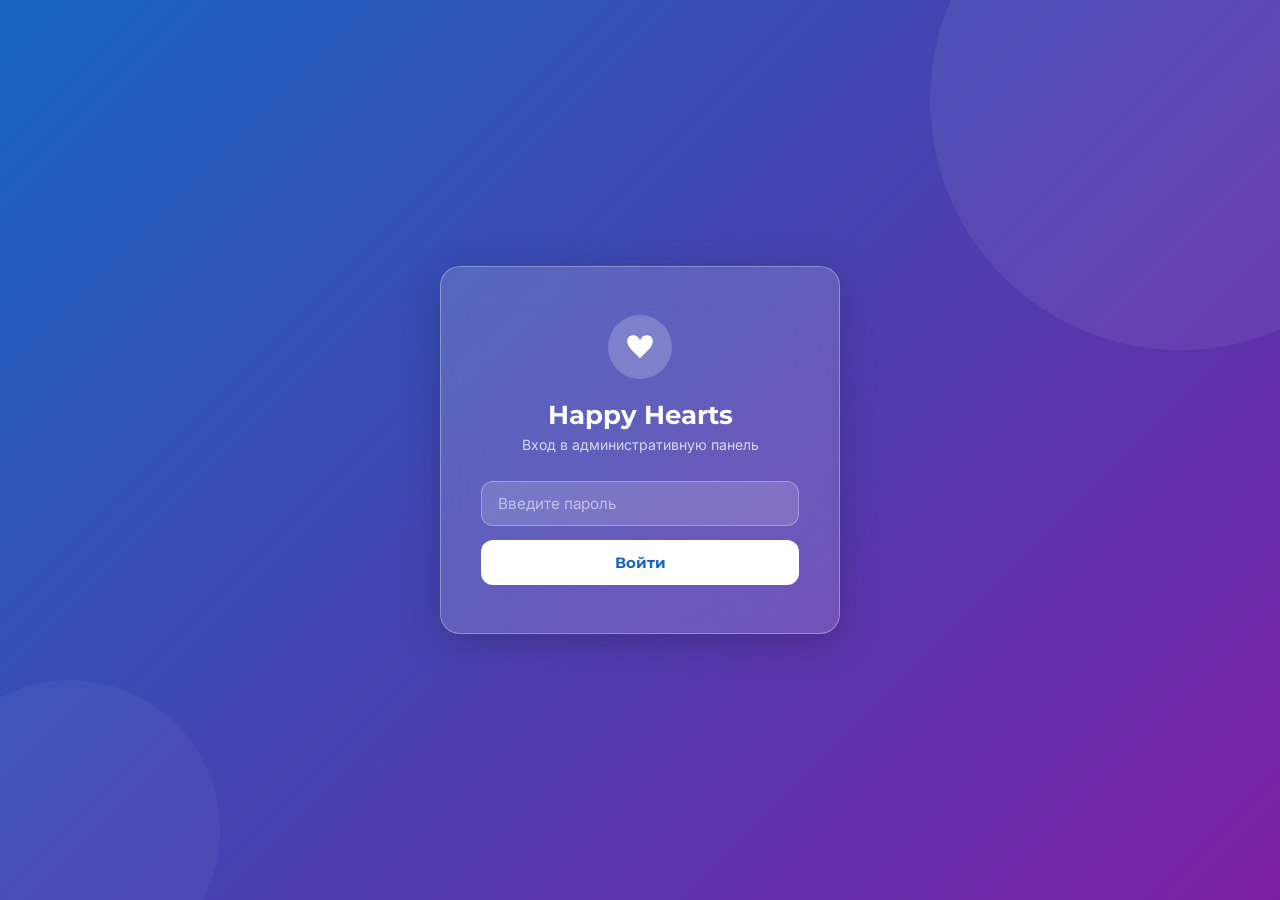
<file: public/admin.html>
<!DOCTYPE html>
<html lang="ru">
<head>
  <meta charset="UTF-8">
  <meta name="viewport" content="width=device-width, initial-scale=1.0">
  <title>Админ-панель — Happy Hearts</title>
  <link rel="icon" type="image/svg+xml" href="data:image/svg+xml,%3Csvg xmlns='http://www.w3.org/2000/svg' viewBox='0 0 100 100'%3E%3Ctext y='80' font-size='80'%3E🌸%3C/text%3E%3C/svg%3E">
  <link rel="preconnect" href="https://fonts.googleapis.com">
  <link rel="preconnect" href="https://fonts.gstatic.com" crossorigin>
  <link href="https://fonts.googleapis.com/css2?family=Inter:wght@400;500;600;700&family=Montserrat:wght@700;800&display=swap" rel="stylesheet">
  <style>
    *, *::before, *::after { box-sizing: border-box; margin: 0; padding: 0; }

    :root {
      --primary: #1565C0;
      --primary-dark: #0D47A1;
      --primary-pale: #E3F0FF;
      --secondary: #00897B;
      --grad-primary: linear-gradient(135deg, #1565C0 0%, #0D47A1 100%);
      --grad-header: linear-gradient(135deg, #1565C0 0%, #00897B 100%);
      --grad-hero: linear-gradient(135deg, #1565C0 0%, #7B1FA2 100%);
      --surface: #ffffff;
      --surface2: #f8faff;
      --border: #e2e8f8;
      --text: #1a2340;
      --text-muted: #64748b;
      --shadow-sm: 0 2px 8px rgba(21,101,192,0.08);
      --shadow-md: 0 4px 20px rgba(21,101,192,0.14);
      --shadow-card: 0 4px 24px rgba(21,101,192,0.10);
      --r-sm: 8px;
      --r-md: 12px;
      --r-lg: 20px;
      --r-full: 999px;
      --t-fast: 0.18s ease;
      --t-mid: 0.28s ease;
    }

    body {
      font-family: 'Inter', sans-serif;
      background: #f0f4ff;
      color: var(--text);
      min-height: 100vh;
    }

    /* ── LOGIN SCREEN ── */
    .admin-login {
      display: flex;
      align-items: center;
      justify-content: center;
      min-height: 100vh;
      background: var(--grad-hero);
      position: relative;
      overflow: hidden;
    }
    .admin-login::before {
      content: '';
      position: absolute;
      width: 500px; height: 500px;
      background: rgba(255,255,255,0.06);
      border-radius: 50%;
      top: -150px; right: -150px;
    }
    .admin-login::after {
      content: '';
      position: absolute;
      width: 300px; height: 300px;
      background: rgba(255,255,255,0.04);
      border-radius: 50%;
      bottom: -80px; left: -80px;
    }
    .admin-login-box {
      background: rgba(255,255,255,0.15);
      backdrop-filter: blur(20px);
      -webkit-backdrop-filter: blur(20px);
      border: 1px solid rgba(255,255,255,0.3);
      border-radius: var(--r-lg);
      padding: 48px 40px;
      width: 100%;
      max-width: 400px;
      text-align: center;
      position: relative;
      z-index: 1;
      box-shadow: 0 8px 40px rgba(0,0,0,0.2);
    }
    .admin-login-logo {
      width: 64px; height: 64px;
      background: rgba(255,255,255,0.2);
      border-radius: 50%;
      display: flex; align-items: center; justify-content: center;
      margin: 0 auto 20px;
      font-size: 28px;
    }
    .admin-login-box h1 {
      font-family: 'Montserrat', sans-serif;
      font-size: 1.6rem;
      color: #fff;
      margin-bottom: 6px;
    }
    .admin-login-box .subtitle {
      color: rgba(255,255,255,0.75);
      font-size: 0.88rem;
      margin-bottom: 28px;
    }
    .admin-login-box input {
      width: 100%;
      padding: 12px 16px;
      background: rgba(255,255,255,0.15);
      border: 1px solid rgba(255,255,255,0.3);
      border-radius: var(--r-md);
      color: #fff;
      font-size: 0.95rem;
      font-family: 'Inter', sans-serif;
      margin-bottom: 14px;
      outline: none;
      transition: border var(--t-fast), background var(--t-fast);
    }
    .admin-login-box input::placeholder { color: rgba(255,255,255,0.55); }
    .admin-login-box input:focus {
      border-color: rgba(255,255,255,0.6);
      background: rgba(255,255,255,0.22);
    }
    .admin-login-box button[type="submit"] {
      width: 100%;
      padding: 13px;
      background: #fff;
      color: var(--primary);
      border: none;
      border-radius: var(--r-md);
      font-family: 'Montserrat', sans-serif;
      font-size: 0.95rem;
      font-weight: 700;
      cursor: pointer;
      transition: transform var(--t-fast), box-shadow var(--t-fast), background var(--t-fast);
    }
    .admin-login-box button[type="submit"]:hover {
      background: var(--primary-pale);
      box-shadow: 0 4px 16px rgba(0,0,0,0.15);
      transform: translateY(-1px);
    }
    .login-error {
      background: rgba(239,68,68,0.15);
      border: 1px solid rgba(239,68,68,0.4);
      color: #fca5a5;
      border-radius: var(--r-sm);
      padding: 10px 14px;
      font-size: 0.85rem;
      margin-top: 10px;
    }

    /* ── ADMIN PANEL LAYOUT ── */
    .admin-wrap {
      display: flex;
      min-height: 100vh;
    }

    /* ── SIDEBAR ── */
    .admin-sidebar {
      width: 260px;
      flex-shrink: 0;
      background: var(--grad-header);
      display: flex;
      flex-direction: column;
      position: sticky;
      top: 0;
      height: 100vh;
      overflow-y: auto;
      z-index: 100;
      transition: transform var(--t-mid);
    }
    .admin-sidebar-logo {
      padding: 28px 24px 20px;
      border-bottom: 1px solid rgba(255,255,255,0.15);
    }
    .admin-sidebar-logo .logo-wrap {
      display: flex;
      align-items: center;
      gap: 10px;
      margin-bottom: 4px;
    }
    .admin-sidebar-logo .logo-icon {
      width: 36px; height: 36px;
      background: rgba(255,255,255,0.2);
      border-radius: 50%;
      display: flex; align-items: center; justify-content: center;
    }
    .admin-sidebar-logo .logo-icon svg {
      width: 18px; height: 18px;
      fill: #fff;
    }
    .admin-sidebar-logo .logo-name {
      font-family: 'Montserrat', sans-serif;
      font-size: 1.1rem;
      font-weight: 800;
      color: #fff;
    }
    .admin-sidebar-logo .logo-sub {
      color: rgba(255,255,255,0.6);
      font-size: 0.75rem;
    }

    .admin-nav {
      padding: 16px 12px;
      flex: 1;
    }
    .admin-nav a {
      display: flex;
      align-items: center;
      gap: 11px;
      padding: 11px 14px;
      border-radius: var(--r-md);
      color: rgba(255,255,255,0.78);
      text-decoration: none;
      font-size: 0.9rem;
      font-weight: 500;
      transition: background var(--t-fast), color var(--t-fast);
      margin-bottom: 2px;
    }
    .admin-nav a svg {
      width: 18px; height: 18px;
      stroke: currentColor;
      fill: none;
      stroke-width: 2;
      flex-shrink: 0;
    }
    .admin-nav a:hover, .admin-nav a.active {
      background: rgba(255,255,255,0.18);
      color: #fff;
    }
    .admin-nav a.active {
      background: rgba(255,255,255,0.22);
      font-weight: 700;
    }

    .admin-sidebar-footer {
      padding: 16px 12px 24px;
      border-top: 1px solid rgba(255,255,255,0.15);
    }
    .admin-sidebar-footer a {
      display: flex;
      align-items: center;
      gap: 10px;
      padding: 10px 14px;
      border-radius: var(--r-md);
      color: rgba(255,255,255,0.7);
      text-decoration: none;
      font-size: 0.85rem;
      transition: background var(--t-fast), color var(--t-fast);
      margin-bottom: 2px;
    }
    .admin-sidebar-footer a svg {
      width: 16px; height: 16px;
      stroke: currentColor;
      fill: none;
      stroke-width: 2;
    }
    .admin-sidebar-footer a:hover { background: rgba(255,255,255,0.14); color: #fff; }
    .admin-sidebar-footer a.logout { color: #fca5a5; }
    .admin-sidebar-footer a.logout:hover { background: rgba(239,68,68,0.18); }

    /* ── MAIN AREA ── */
    .admin-main {
      flex: 1;
      display: flex;
      flex-direction: column;
      min-width: 0;
    }

    /* ── TOPBAR ── */
    .admin-topbar {
      background: var(--surface);
      border-bottom: 1px solid var(--border);
      padding: 0 28px;
      height: 64px;
      display: flex;
      align-items: center;
      justify-content: space-between;
      position: sticky;
      top: 0;
      z-index: 90;
      box-shadow: var(--shadow-sm);
    }
    .admin-topbar-left {
      display: flex;
      align-items: center;
      gap: 14px;
    }
    .admin-topbar-left h1 {
      font-family: 'Montserrat', sans-serif;
      font-size: 1.15rem;
      font-weight: 700;
      color: var(--text);
    }
    .topbar-menu-btn {
      display: none;
      align-items: center;
      justify-content: center;
      width: 38px; height: 38px;
      border: none;
      background: var(--surface2);
      border-radius: var(--r-sm);
      cursor: pointer;
      color: var(--text-muted);
    }
    .topbar-menu-btn svg { width: 20px; height: 20px; stroke: currentColor; fill: none; stroke-width: 2; }
    .admin-topbar-right {
      display: flex;
      align-items: center;
      gap: 8px;
    }
    .topbar-user {
      display: flex;
      align-items: center;
      gap: 8px;
      font-size: 0.85rem;
      color: var(--text-muted);
    }
    .topbar-user-avatar {
      width: 34px; height: 34px;
      background: var(--grad-primary);
      border-radius: 50%;
      display: flex; align-items: center; justify-content: center;
    }
    .topbar-user-avatar svg { width: 16px; height: 16px; fill: #fff; }
    .topbar-logout {
      display: flex; align-items: center; gap: 6px;
      padding: 7px 14px;
      background: none;
      border: 1.5px solid var(--border);
      border-radius: var(--r-full);
      font-size: 0.82rem;
      font-weight: 600;
      color: #ef4444;
      cursor: pointer;
      transition: all var(--t-fast);
      text-decoration: none;
    }
    .topbar-logout svg { width: 14px; height: 14px; stroke: currentColor; fill: none; stroke-width: 2; }
    .topbar-logout:hover { background: #fef2f2; border-color: #ef4444; }

    /* ── CONTENT ── */
    .admin-content {
      padding: 28px;
      flex: 1;
    }
    .admin-tab-content { display: none; }
    .admin-tab-content.active { display: block; }

    /* ── STATS ── */
    .admin-stats {
      display: grid;
      grid-template-columns: repeat(4, 1fr);
      gap: 16px;
      margin-bottom: 24px;
    }
    .admin-stat-card {
      background: var(--surface);
      border-radius: var(--r-lg);
      padding: 20px 22px;
      box-shadow: var(--shadow-card);
      border: 1px solid var(--border);
      display: flex;
      align-items: center;
      gap: 14px;
    }
    .stat-icon {
      width: 48px; height: 48px;
      border-radius: var(--r-md);
      display: flex; align-items: center; justify-content: center;
      flex-shrink: 0;
    }
    .stat-icon svg { width: 22px; height: 22px; fill: none; stroke: #fff; stroke-width: 2; }
    .si-blue { background: linear-gradient(135deg,#1565C0,#1976D2); }
    .si-teal { background: linear-gradient(135deg,#00897B,#00ACC1); }
    .si-purple { background: linear-gradient(135deg,#7B1FA2,#9C27B0); }
    .si-pink { background: linear-gradient(135deg,#E91E63,#F06292); }
    .stat-info .stat-num {
      font-family: 'Montserrat', sans-serif;
      font-size: 1.7rem;
      font-weight: 800;
      color: var(--text);
      line-height: 1;
    }
    .stat-info .stat-label {
      font-size: 0.78rem;
      color: var(--text-muted);
      margin-top: 3px;
    }

    /* ── CARDS ── */
    .admin-card {
      background: var(--surface);
      border-radius: var(--r-lg);
      border: 1px solid var(--border);
      box-shadow: var(--shadow-card);
      margin-bottom: 20px;
      overflow: hidden;
    }
    .admin-card-header {
      padding: 16px 22px;
      border-bottom: 1px solid var(--border);
      display: flex;
      align-items: center;
      justify-content: space-between;
      background: var(--surface2);
    }
    .admin-card-header span {
      font-weight: 700;
      font-size: 0.95rem;
      color: var(--text);
      display: flex;
      align-items: center;
      gap: 8px;
    }
    .admin-card-header svg {
      width: 17px; height: 17px;
      stroke: var(--primary);
      fill: none;
      stroke-width: 2;
    }
    .admin-card-body { padding: 22px; }

    /* ── ALERT ── */
    .admin-alert {
      padding: 12px 16px;
      border-radius: var(--r-md);
      font-size: 0.88rem;
      font-weight: 600;
      margin-bottom: 16px;
    }
    .admin-alert-success {
      background: #dcfce7;
      color: #15803d;
      border: 1px solid #86efac;
    }
    .admin-alert-danger {
      background: #fee2e2;
      color: #b91c1c;
      border: 1px solid #fca5a5;
    }
    .admin-alert-info {
      background: var(--primary-pale);
      color: var(--primary);
      border: 1px solid #bfdbfe;
    }

    /* ── FORM ── */
    .admin-form-group { margin-bottom: 16px; }
    .admin-form-group label {
      display: block;
      font-size: 0.83rem;
      font-weight: 600;
      color: var(--text-muted);
      margin-bottom: 6px;
      text-transform: uppercase;
      letter-spacing: 0.04em;
    }
    .admin-input {
      width: 100%;
      padding: 10px 14px;
      border: 1.5px solid var(--border);
      border-radius: var(--r-md);
      font-family: 'Inter', sans-serif;
      font-size: 0.92rem;
      color: var(--text);
      background: var(--surface);
      transition: border var(--t-fast), box-shadow var(--t-fast);
      outline: none;
      resize: vertical;
    }
    .admin-input:focus {
      border-color: var(--primary);
      box-shadow: 0 0 0 3px rgba(21,101,192,0.1);
    }
    .admin-input::placeholder { color: #94a3b8; }
    textarea.admin-input { min-height: 90px; }
    select.admin-input { cursor: pointer; }

    /* ── BUTTONS ── */
    .admin-btn {
      display: inline-flex;
      align-items: center;
      gap: 7px;
      padding: 9px 18px;
      border: none;
      border-radius: var(--r-md);
      font-family: 'Inter', sans-serif;
      font-size: 0.88rem;
      font-weight: 700;
      cursor: pointer;
      transition: all var(--t-fast);
    }
    .admin-btn svg { width: 15px; height: 15px; stroke: currentColor; fill: none; stroke-width: 2; }
    .admin-btn-primary {
      background: var(--grad-primary);
      color: #fff;
      box-shadow: 0 4px 12px rgba(21,101,192,0.3);
    }
    .admin-btn-primary:hover { transform: translateY(-1px); box-shadow: 0 6px 16px rgba(21,101,192,0.4); }
    .admin-btn-danger {
      background: #fef2f2;
      color: #ef4444;
      border: 1.5px solid #fecaca;
    }
    .admin-btn-danger:hover { background: #fee2e2; border-color: #ef4444; }
    .admin-btn-outline {
      background: var(--surface2);
      color: var(--primary);
      border: 1.5px solid var(--border);
    }
    .admin-btn-outline:hover { border-color: var(--primary); background: var(--primary-pale); }
    .admin-btn-sm { padding: 6px 12px; font-size: 0.8rem; }

    /* ── TABLE ── */
    .admin-table {
      width: 100%;
      border-collapse: collapse;
      font-size: 0.9rem;
    }
    .admin-table th {
      background: var(--surface2);
      color: var(--text-muted);
      font-size: 0.75rem;
      font-weight: 700;
      text-transform: uppercase;
      letter-spacing: 0.05em;
      padding: 11px 14px;
      text-align: left;
      border-bottom: 1px solid var(--border);
    }
    .admin-table td {
      padding: 12px 14px;
      border-bottom: 1px solid var(--border);
      vertical-align: middle;
      color: var(--text);
    }
    .admin-table tr:last-child td { border-bottom: none; }
    .admin-table tr:hover td { background: var(--surface2); }
    .admin-table img { border-radius: var(--r-sm); border: 1px solid var(--border); }

    /* ── BADGE ── */
    .badge {
      display: inline-block;
      padding: 3px 10px;
      border-radius: var(--r-full);
      font-size: 0.75rem;
      font-weight: 700;
    }
    .badge-green { background: #dcfce7; color: #15803d; }
    .badge-blue { background: var(--primary-pale); color: var(--primary); }
    .badge-purple { background: #f3e8ff; color: #7c3aed; }
    .badge-gray { background: #f1f5f9; color: #64748b; }

    /* ── WELCOME CARD ── */
    .welcome-card {
      background: var(--grad-hero);
      border-radius: var(--r-lg);
      padding: 28px 32px;
      margin-bottom: 24px;
      color: #fff;
      position: relative;
      overflow: hidden;
    }
    .welcome-card::after {
      content: '';
      position: absolute;
      width: 200px; height: 200px;
      background: rgba(255,255,255,0.08);
      border-radius: 50%;
      right: -40px; top: -60px;
    }
    .welcome-card h2 {
      font-family: 'Montserrat', sans-serif;
      font-size: 1.3rem;
      margin-bottom: 6px;
    }
    .welcome-card p { color: rgba(255,255,255,0.8); font-size: 0.9rem; }

    /* ── GALLERY GRID ── */
    .admin-gallery-grid {
      display: grid;
      grid-template-columns: repeat(auto-fill, minmax(160px, 1fr));
      gap: 12px;
    }
    .admin-gallery-item {
      position: relative;
      border-radius: var(--r-md);
      overflow: hidden;
      aspect-ratio: 4/3;
      border: 2.5px solid var(--border);
      cursor: pointer;
      transition: border-color var(--t-fast), transform var(--t-fast);
    }
    .admin-gallery-item:hover { border-color: var(--primary); transform: scale(1.02); }
    .admin-gallery-item.selected { border-color: #ef4444; box-shadow: 0 0 0 3px rgba(239,68,68,0.25); }
    .admin-gallery-item img {
      width: 100%; height: 100%;
      object-fit: cover;
      display: block;
      pointer-events: none;
    }
    .admin-gallery-item .gi-delete {
      position: absolute;
      top: 6px; right: 6px;
      width: 28px; height: 28px;
      background: #ef4444;
      border: none;
      border-radius: 50%;
      display: flex; align-items: center; justify-content: center;
      cursor: pointer;
      opacity: 0;
      transition: opacity var(--t-fast);
      z-index: 2;
    }
    .admin-gallery-item.selected .gi-delete { opacity: 1; }
    .admin-gallery-item .gi-delete svg { width: 14px; height: 14px; stroke: #fff; fill: none; stroke-width: 2.5; }
    .admin-gallery-item .gi-check {
      position: absolute;
      top: 6px; left: 6px;
      width: 22px; height: 22px;
      background: #ef4444;
      border-radius: 50%;
      display: flex; align-items: center; justify-content: center;
      opacity: 0;
      transition: opacity var(--t-fast);
    }
    .admin-gallery-item.selected .gi-check { opacity: 1; }
    .admin-gallery-item .gi-check svg { width: 12px; height: 12px; stroke: #fff; fill: none; stroke-width: 3; }
    .gi-add-btn {
      aspect-ratio: 4/3;
      border-radius: var(--r-md);
      border: 2.5px dashed var(--border);
      background: var(--surface2);
      display: flex; flex-direction: column; align-items: center; justify-content: center;
      gap: 8px;
      cursor: pointer;
      color: var(--text-muted);
      font-size: 0.82rem;
      font-weight: 600;
      transition: border-color var(--t-fast), background var(--t-fast), color var(--t-fast);
    }
    .gi-add-btn:hover { border-color: var(--primary); background: var(--primary-pale); color: var(--primary); }
    .gi-add-btn svg { width: 28px; height: 28px; stroke: currentColor; fill: none; stroke-width: 1.5; }
    #adminGalleryGrid.drag-over { outline: 3px dashed var(--primary); outline-offset: 4px; background: var(--primary-pale); border-radius: var(--r-md); }

    /* ── RESPONSIVE ── */
    @media (max-width: 900px) {
      .admin-sidebar {
        position: fixed;
        left: 0; top: 0; bottom: 0;
        transform: translateX(-100%);
      }
      .admin-sidebar.open { transform: translateX(0); box-shadow: 4px 0 24px rgba(0,0,0,0.18); }
      .topbar-menu-btn { display: flex; }
      .admin-stats { grid-template-columns: repeat(2, 1fr); }
      .admin-content { padding: 18px; }
    }
    @media (max-width: 560px) {
      .admin-stats { grid-template-columns: 1fr 1fr; }
      .admin-card-body { padding: 16px; }
      .topbar-user span { display: none; }
    }
    @media (max-width: 400px) {
      .admin-login-box { padding: 36px 22px; }
    }
  </style>
</head>
<body>

<!-- LOGIN SCREEN -->
<div class="admin-login" id="loginScreen">
  <div class="admin-login-box">
    <div class="admin-login-logo">
      <svg viewBox="0 0 24 24" width="28" height="28" fill="#fff"><path d="M12 21.593c-5.63-5.539-11-10.297-11-14.402 0-3.791 3.068-5.191 5.281-5.191 1.312 0 4.151.501 5.719 4.457 1.59-3.968 4.464-4.447 5.726-4.447 2.54 0 5.274 1.621 5.274 5.181 0 4.069-5.136 8.625-11 14.402z"/></svg>
    </div>
    <h1>Happy Hearts</h1>
    <div class="subtitle">Вход в административную панель</div>
    <form onsubmit="adminLogin(event)">
      <input type="password" id="adminPass" placeholder="Введите пароль" autocomplete="current-password">
      <button type="submit">Войти</button>
      <div class="login-error" id="loginError" style="display:none">Неверный пароль. Попробуйте ещё раз.</div>
    </form>
  </div>
</div>

<!-- ADMIN PANEL -->
<div class="admin-wrap" id="adminPanel" style="display:none">

  <!-- Sidebar -->
  <div class="admin-sidebar" id="adminSidebar">
    <div class="admin-sidebar-logo">
      <div class="logo-wrap">
        <div class="logo-icon">
          <svg viewBox="0 0 24 24"><path d="M12 21.593c-5.63-5.539-11-10.297-11-14.402 0-3.791 3.068-5.191 5.281-5.191 1.312 0 4.151.501 5.719 4.457 1.59-3.968 4.464-4.447 5.726-4.447 2.54 0 5.274 1.621 5.274 5.181 0 4.069-5.136 8.625-11 14.402z"/></svg>
        </div>
        <span class="logo-name">Happy Hearts</span>
      </div>
      <div class="logo-sub">Административная панель</div>
    </div>

    <nav class="admin-nav">
      <a href="#" class="active" onclick="showTab('dashboard',this);return false">
        <svg viewBox="0 0 24 24"><rect x="3" y="3" width="7" height="7"/><rect x="14" y="3" width="7" height="7"/><rect x="3" y="14" width="7" height="7"/><rect x="14" y="14" width="7" height="7"/></svg>
        Главная
      </a>
      <a href="#" onclick="showTab('news',this);return false">
        <svg viewBox="0 0 24 24"><path d="M4 22h16a2 2 0 0 0 2-2V4a2 2 0 0 0-2-2H8a2 2 0 0 0-2 2v16a2 2 0 0 1-2 2zm0 0a2 2 0 0 1-2-2v-9c0-1.1.9-2 2-2h2"/><path d="M18 14h-8"/><path d="M15 18h-5"/><path d="M10 6h8v4h-8z"/></svg>
        Новости
      </a>
      <a href="#" onclick="showTab('gallery',this);return false">
        <svg viewBox="0 0 24 24"><rect x="3" y="3" width="18" height="18" rx="2"/><circle cx="8.5" cy="8.5" r="1.5"/><polyline points="21 15 16 10 5 21"/></svg>
        Галерея
      </a>
      <a href="#" onclick="showTab('director',this);return false">
        <svg viewBox="0 0 24 24"><path d="M20 21v-2a4 4 0 0 0-4-4H8a4 4 0 0 0-4 4v2"/><circle cx="12" cy="7" r="4"/></svg>
        Руководитель
      </a>
      <a href="#" onclick="showTab('teachers',this);return false">
        <svg viewBox="0 0 24 24"><path d="M17 21v-2a4 4 0 0 0-4-4H5a4 4 0 0 0-4 4v2"/><circle cx="9" cy="7" r="4"/><path d="M23 21v-2a4 4 0 0 0-3-3.87"/><path d="M16 3.13a4 4 0 0 1 0 7.75"/></svg>
        Воспитатели
      </a>
      <a href="#" onclick="showTab('contacts',this);return false">
        <svg viewBox="0 0 24 24"><path d="M22 16.92v3a2 2 0 0 1-2.18 2 19.79 19.79 0 0 1-8.63-3.07A19.5 19.5 0 0 1 4.69 13a19.79 19.79 0 0 1-3.07-8.67A2 2 0 0 1 3.6 2.18h3a2 2 0 0 1 2 1.72c.13.96.36 1.9.7 2.81a2 2 0 0 1-.45 2.11L7.91 9.91a16 16 0 0 0 6.09 6.09l.91-.91a2 2 0 0 1 2.11-.45 12.84 12.84 0 0 0 2.81.7A2 2 0 0 1 22 16.92z"/></svg>
        Контакты
      </a>
      <a href="#" onclick="showTab('documents',this);return false">
        <svg viewBox="0 0 24 24"><path d="M14 2H6a2 2 0 0 0-2 2v16a2 2 0 0 0 2 2h12a2 2 0 0 0 2-2V8z"/><polyline points="14 2 14 8 20 8"/><line x1="16" y1="13" x2="8" y2="13"/><line x1="16" y1="17" x2="8" y2="17"/><polyline points="10 9 9 9 8 9"/></svg>
        Документы
      </a>
      <a href="#" onclick="showTab('attestation',this);return false">
        <svg viewBox="0 0 24 24"><circle cx="12" cy="8" r="6"/><path d="M15.477 12.89L17 22l-5-3-5 3 1.523-9.11"/></svg>
        Аттестация
      </a>
    </nav>

    <div class="admin-sidebar-footer">
      <a href="index.html">
        <svg viewBox="0 0 24 24"><path d="M3 9l9-7 9 7v11a2 2 0 0 1-2 2H5a2 2 0 0 1-2-2z"/><polyline points="9 22 9 12 15 12 15 22"/></svg>
        Перейти на сайт
      </a>
      <a href="#" class="logout" onclick="adminLogout();return false">
        <svg viewBox="0 0 24 24"><path d="M9 21H5a2 2 0 0 1-2-2V5a2 2 0 0 1 2-2h4"/><polyline points="16 17 21 12 16 7"/><line x1="21" y1="12" x2="9" y2="12"/></svg>
        Выйти
      </a>
    </div>
  </div>

  <!-- Main -->
  <div class="admin-main">
    <!-- Topbar -->
    <div class="admin-topbar">
      <div class="admin-topbar-left">
        <button class="topbar-menu-btn" onclick="toggleAdminSidebar()">
          <svg viewBox="0 0 24 24"><line x1="3" y1="12" x2="21" y2="12"/><line x1="3" y1="6" x2="21" y2="6"/><line x1="3" y1="18" x2="21" y2="18"/></svg>
        </button>
        <h1 id="adminPageTitle">Главная</h1>
      </div>
      <div class="admin-topbar-right">
        <div class="topbar-user">
          <div class="topbar-user-avatar">
            <svg viewBox="0 0 24 24" fill="#fff"><path d="M20 21v-2a4 4 0 0 0-4-4H8a4 4 0 0 0-4 4v2"/><circle cx="12" cy="7" r="4"/></svg>
          </div>
          <span>Администратор</span>
        </div>
        <a href="#" class="topbar-logout" onclick="adminLogout();return false">
          <svg viewBox="0 0 24 24"><path d="M9 21H5a2 2 0 0 1-2-2V5a2 2 0 0 1 2-2h4"/><polyline points="16 17 21 12 16 7"/><line x1="21" y1="12" x2="9" y2="12"/></svg>
          Выйти
        </a>
      </div>
    </div>

    <div class="admin-content">

      <!-- DASHBOARD -->
      <div id="tab-dashboard" class="admin-tab-content active">
        <div class="welcome-card">
          <h2>Добро пожаловать в Happy Hearts!</h2>
          <p>Используйте меню слева для управления содержимым сайта.</p>
        </div>

        <div class="admin-stats">
          <div class="admin-stat-card">
            <div class="stat-icon si-blue">
              <svg viewBox="0 0 24 24"><rect x="3" y="3" width="18" height="18" rx="2"/><circle cx="8.5" cy="8.5" r="1.5"/><polyline points="21 15 16 10 5 21"/></svg>
            </div>
            <div class="stat-info">
              <div class="stat-num" id="ds-photos">—</div>
              <div class="stat-label">Фото в галерее</div>
            </div>
          </div>
          <div class="admin-stat-card">
            <div class="stat-icon si-teal">
              <svg viewBox="0 0 24 24"><path d="M4 22h16a2 2 0 0 0 2-2V4a2 2 0 0 0-2-2H8a2 2 0 0 0-2 2v16a2 2 0 0 1-2 2z"/><path d="M18 14h-8"/><path d="M15 18h-5"/></svg>
            </div>
            <div class="stat-info">
              <div class="stat-num" id="ds-news">—</div>
              <div class="stat-label">Новостей</div>
            </div>
          </div>
          <div class="admin-stat-card">
            <div class="stat-icon si-purple">
              <svg viewBox="0 0 24 24"><path d="M14 2H6a2 2 0 0 0-2 2v16a2 2 0 0 0 2 2h12a2 2 0 0 0 2-2V8z"/><polyline points="14 2 14 8 20 8"/></svg>
            </div>
            <div class="stat-info">
              <div class="stat-num" id="ds-docs">—</div>
              <div class="stat-label">Документов</div>
            </div>
          </div>
          <div class="admin-stat-card">
            <div class="stat-icon si-pink">
              <svg viewBox="0 0 24 24"><path d="M17 21v-2a4 4 0 0 0-4-4H5a4 4 0 0 0-4 4v2"/><circle cx="9" cy="7" r="4"/><path d="M23 21v-2a4 4 0 0 0-3-3.87"/><path d="M16 3.13a4 4 0 0 1 0 7.75"/></svg>
            </div>
            <div class="stat-info">
              <div class="stat-num" id="ds-teachers">—</div>
              <div class="stat-label">Воспитателей</div>
            </div>
          </div>
        </div>

        <div class="admin-card">
          <div class="admin-card-header">
            <span>
              <svg viewBox="0 0 24 24"><circle cx="12" cy="12" r="10"/><line x1="12" y1="8" x2="12" y2="12"/><line x1="12" y1="16" x2="12.01" y2="16"/></svg>
              Последние действия
            </span>
          </div>
          <div class="admin-card-body" style="padding:0">
            <table class="admin-table">
              <thead>
                <tr>
                  <th>Дата</th>
                  <th>Действие</th>
                  <th>Раздел</th>
                </tr>
              </thead>
              <tbody id="dashboardLog">
                <tr>
                  <td id="loginDateCell">—</td>
                  <td>Вход в систему</td>
                  <td><span class="badge badge-blue">Система</span></td>
                </tr>
              </tbody>
            </table>
          </div>
        </div>
      </div>

      <!-- NEWS TAB -->
      <div id="tab-news" class="admin-tab-content">
        <div class="admin-card">
          <div class="admin-card-header">
            <span>
              <svg viewBox="0 0 24 24"><line x1="12" y1="5" x2="12" y2="19"/><line x1="5" y1="12" x2="19" y2="12"/></svg>
              Добавить новость
            </span>
          </div>
          <div class="admin-card-body">
            <form onsubmit="addNews(event)">
              <div class="admin-form-group">
                <label>Заголовок новости</label>
                <input type="text" class="admin-input" id="newsTitle" placeholder="Введите заголовок..." required>
              </div>
              <div style="display:grid;grid-template-columns:1fr 1fr;gap:14px">
                <div class="admin-form-group">
                  <label>Дата публикации</label>
                  <input type="date" class="admin-input" id="newsDate" required>
                </div>
                <div class="admin-form-group">
                  <label>Фотография (путь)</label>
                  <input type="text" class="admin-input" id="newsImg" placeholder="images/photo1.jpg">
                </div>
              </div>
              <div class="admin-form-group">
                <label>Краткое описание</label>
                <textarea class="admin-input" id="newsText" placeholder="Краткий текст новости..." required></textarea>
              </div>
              <button type="submit" class="admin-btn admin-btn-primary">
                <svg viewBox="0 0 24 24"><path d="M19 21H5a2 2 0 0 1-2-2V5a2 2 0 0 1 2-2h11l5 5v11a2 2 0 0 1-2 2z"/><polyline points="17 21 17 13 7 13 7 21"/><polyline points="7 3 7 8 15 8"/></svg>
                Сохранить новость
              </button>
            </form>
          </div>
        </div>

        <div class="admin-card">
          <div class="admin-card-header">
            <span>
              <svg viewBox="0 0 24 24"><line x1="8" y1="6" x2="21" y2="6"/><line x1="8" y1="12" x2="21" y2="12"/><line x1="8" y1="18" x2="21" y2="18"/><line x1="3" y1="6" x2="3.01" y2="6"/><line x1="3" y1="12" x2="3.01" y2="12"/><line x1="3" y1="18" x2="3.01" y2="18"/></svg>
              Список новостей
            </span>
          </div>
          <div class="admin-card-body" style="padding:0">
            <div id="newsAlert" class="admin-alert admin-alert-success" style="display:none;margin:16px 16px 0"></div>
            <table class="admin-table">
              <thead>
                <tr>
                  <th>Дата</th>
                  <th>Заголовок</th>
                  <th>Статус</th>
                  <th>Действия</th>
                </tr>
              </thead>
              <tbody id="newsList">
                <tr>
                  <td>01.09.2026</td>
                  <td>Новый учебный год торжественно открыт</td>
                  <td><span class="badge badge-green">Опубликовано</span></td>
                  <td>
                    <button class="admin-btn admin-btn-outline admin-btn-sm">Изменить</button>
                    <button class="admin-btn admin-btn-danger admin-btn-sm" style="margin-left:4px" onclick="this.closest('tr').remove()">Удалить</button>
                  </td>
                </tr>
                <tr>
                  <td>22.03.2026</td>
                  <td>Праздник Наурыз в нашем детском саду</td>
                  <td><span class="badge badge-green">Опубликовано</span></td>
                  <td>
                    <button class="admin-btn admin-btn-outline admin-btn-sm">Изменить</button>
                    <button class="admin-btn admin-btn-danger admin-btn-sm" style="margin-left:4px" onclick="this.closest('tr').remove()">Удалить</button>
                  </td>
                </tr>
                <tr>
                  <td>15.10.2025</td>
                  <td>Наши воспитанники победили в городском конкурсе</td>
                  <td><span class="badge badge-green">Опубликовано</span></td>
                  <td>
                    <button class="admin-btn admin-btn-outline admin-btn-sm">Изменить</button>
                    <button class="admin-btn admin-btn-danger admin-btn-sm" style="margin-left:4px" onclick="this.closest('tr').remove()">Удалить</button>
                  </td>
                </tr>
              </tbody>
            </table>
          </div>
        </div>
      </div>

      <!-- GALLERY TAB -->
      <div id="tab-gallery" class="admin-tab-content">
        <div class="admin-card">
          <div class="admin-card-header">
            <span>
              <svg viewBox="0 0 24 24"><rect x="3" y="3" width="18" height="18" rx="2"/><circle cx="8.5" cy="8.5" r="1.5"/><polyline points="21 15 16 10 5 21"/></svg>
              Фотографии <span id="galleryCount">(16 фото)</span>
            </span>
            <small style="color:var(--text-muted);font-size:0.78rem;font-weight:400">Нажмите на фото чтобы удалить</small>
          </div>
          <div class="admin-card-body">
            <input type="file" id="galleryFileInput" accept="image/*,video/*" multiple style="display:none" onchange="addPhotoFromFile(this)">
            <div class="admin-gallery-grid" id="adminGalleryGrid">
              <button class="gi-add-btn" onclick="document.getElementById('galleryFileInput').click()">
                <svg viewBox="0 0 24 24"><rect x="3" y="3" width="18" height="18" rx="2"/><line x1="12" y1="8" x2="12" y2="16"/><line x1="8" y1="12" x2="16" y2="12"/></svg>
                Добавить фото
              </button>
            </div>
          </div>
        </div>
      </div>

      <!-- TEACHERS TAB -->
      <div id="tab-teachers" class="admin-tab-content">
        <div class="admin-card">
          <div class="admin-card-header">
            <span>
              <svg viewBox="0 0 24 24"><path d="M17 21v-2a4 4 0 0 0-4-4H5a4 4 0 0 0-4 4v2"/><circle cx="9" cy="7" r="4"/><path d="M23 21v-2a4 4 0 0 0-3-3.87"/><path d="M16 3.13a4 4 0 0 1 0 7.75"/></svg>
              Воспитатели <span id="teachersCount"></span>
            </span>
          </div>
          <div class="admin-card-body">
            <div id="teachersAlert" class="admin-alert admin-alert-success" style="display:none"></div>

            <!-- Add form -->
            <div style="background:var(--bg);border:1.5px solid var(--border);border-radius:var(--r-md);padding:18px;margin-bottom:20px">
              <div style="font-weight:600;margin-bottom:12px;font-size:0.92rem">Добавить воспитателя</div>
              <div style="display:grid;grid-template-columns:1fr 1fr;gap:12px">
                <div class="admin-form-group">
                  <label>ФИО *</label>
                  <input type="text" class="admin-input" id="tcName" placeholder="Иванова Мария Ивановна">
                </div>
                <div class="admin-form-group">
                  <label>Должность</label>
                  <input type="text" class="admin-input" id="tcRole" placeholder="Воспитатель старшей группы">
                </div>
                <div class="admin-form-group" style="grid-column:1/-1">
                  <label>Описание</label>
                  <input type="text" class="admin-input" id="tcDesc" placeholder="Педагогический стаж 10 лет...">
                </div>
                <div class="admin-form-group" style="grid-column:1/-1">
                  <label>Фото</label>
                  <input type="file" id="tcPhotoInput" accept="image/*" style="display:none" onchange="onTcPhotoChange(this)">
                  <div style="display:flex;align-items:center;gap:10px">
                    <button type="button" class="admin-btn" style="padding:8px 14px;font-size:0.82rem" onclick="document.getElementById('tcPhotoInput').click()">
                      <svg viewBox="0 0 24 24" width="14" height="14"><rect x="3" y="3" width="18" height="18" rx="2"/><circle cx="8.5" cy="8.5" r="1.5"/><polyline points="21 15 16 10 5 21"/></svg>
                      Выбрать фото
                    </button>
                    <span id="tcPhotoName" style="font-size:0.8rem;color:var(--text-muted)">Файл не выбран</span>
                  </div>
                </div>
              </div>
              <button class="admin-btn admin-btn-primary" style="margin-top:10px" onclick="addTeacher()">
                <svg viewBox="0 0 24 24" width="15" height="15"><line x1="12" y1="5" x2="12" y2="19"/><line x1="5" y1="12" x2="19" y2="12"/></svg>
                Добавить
              </button>
            </div>

            <!-- List -->
            <div id="teachersList" style="display:flex;flex-direction:column;gap:10px"></div>
          </div>
        </div>
      </div>

      <!-- DIRECTOR TAB -->
      <div id="tab-director" class="admin-tab-content">
        <div class="admin-card">
          <div class="admin-card-header">
            <span>
              <svg viewBox="0 0 24 24"><path d="M20 21v-2a4 4 0 0 0-4-4H8a4 4 0 0 0-4 4v2"/><circle cx="12" cy="7" r="4"/></svg>
              Информация о руководителе
            </span>
          </div>
          <div class="admin-card-body">
            <div id="directorAlert" class="admin-alert admin-alert-success" style="display:none"></div>
            <form onsubmit="saveDirector(event)">
              <div style="display:grid;grid-template-columns:1fr 1fr;gap:14px">
                <div class="admin-form-group">
                  <label>ФИО руководителя</label>
                  <input type="text" class="admin-input" id="dirFio" placeholder="Иванова Мария Ивановна">
                </div>
                <div class="admin-form-group">
                  <label>Должность</label>
                  <input type="text" class="admin-input" id="dirPosition" value="Заведующий детским садом">
                </div>
                <div class="admin-form-group">
                  <label>Образование</label>
                  <input type="text" class="admin-input" id="dirEducation" value="Высшее педагогическое">
                </div>
                <div class="admin-form-group">
                  <label>Телефон</label>
                  <input type="tel" class="admin-input" id="dirPhone" value="+7 701 486 00 00">
                </div>
                <div class="admin-form-group">
                  <label>Email</label>
                  <input type="email" class="admin-input" id="dirEmail" value="happyhearts.aktau@gmail.com">
                </div>
                <div class="admin-form-group">
                  <label>Приёмные часы</label>
                  <input type="text" class="admin-input" id="dirHours" value="Понедельник – Пятница: 09:00 – 12:00">
                </div>
              </div>
              <div class="admin-form-group">
                <label>Краткая биография</label>
                <textarea class="admin-input" id="dirBio" placeholder="Краткое описание опыта и достижений руководителя..."></textarea>
              </div>
              <div class="admin-form-group">
                <label>Фото (путь к файлу)</label>
                <input type="text" class="admin-input" id="dirPhoto" placeholder="images/director.jpg">
              </div>
              <button type="submit" class="admin-btn admin-btn-primary">
                <svg viewBox="0 0 24 24"><path d="M19 21H5a2 2 0 0 1-2-2V5a2 2 0 0 1 2-2h11l5 5v11a2 2 0 0 1-2 2z"/><polyline points="17 21 17 13 7 13 7 21"/><polyline points="7 3 7 8 15 8"/></svg>
                Сохранить изменения
              </button>
            </form>
          </div>
        </div>
      </div>

      <!-- CONTACTS TAB -->
      <div id="tab-contacts" class="admin-tab-content">
        <div class="admin-card">
          <div class="admin-card-header">
            <span>
              <svg viewBox="0 0 24 24"><path d="M22 16.92v3a2 2 0 0 1-2.18 2 19.79 19.79 0 0 1-8.63-3.07A19.5 19.5 0 0 1 4.69 13a19.79 19.79 0 0 1-3.07-8.67A2 2 0 0 1 3.6 2.18h3a2 2 0 0 1 2 1.72c.13.96.36 1.9.7 2.81a2 2 0 0 1-.45 2.11L7.91 9.91a16 16 0 0 0 6.09 6.09l.91-.91a2 2 0 0 1 2.11-.45 12.84 12.84 0 0 0 2.81.7A2 2 0 0 1 22 16.92z"/></svg>
              Контактные данные
            </span>
          </div>
          <div class="admin-card-body">
            <div id="contactsAlert" class="admin-alert admin-alert-success" style="display:none"></div>
            <form onsubmit="saveContacts(event)">
              <div style="display:grid;grid-template-columns:1fr 1fr;gap:14px">
                <div class="admin-form-group" style="grid-column:1/-1">
                  <label>Адрес</label>
                  <input type="text" class="admin-input" id="cAddr" value="г. Актау, мкр. Самал, 51">
                </div>
                <div class="admin-form-group">
                  <label>Телефон</label>
                  <input type="tel" class="admin-input" id="cPhone" value="+7 771 486 04 67">
                </div>
                <div class="admin-form-group">
                  <label>Email</label>
                  <input type="email" class="admin-input" id="cEmail" value="happyhearts.aktau@gmail.com">
                </div>
                <div class="admin-form-group">
                  <label>WhatsApp (номер)</label>
                  <input type="text" class="admin-input" id="cWhatsapp" value="77714860467">
                </div>
                <div class="admin-form-group">
                  <label>Режим работы</label>
                  <input type="text" class="admin-input" id="cHours" value="Понедельник – Пятница: 07:30 – 19:00">
                </div>
              </div>
              <button type="submit" class="admin-btn admin-btn-primary">
                <svg viewBox="0 0 24 24"><path d="M19 21H5a2 2 0 0 1-2-2V5a2 2 0 0 1 2-2h11l5 5v11a2 2 0 0 1-2 2z"/><polyline points="17 21 17 13 7 13 7 21"/><polyline points="7 3 7 8 15 8"/></svg>
                Сохранить изменения
              </button>
            </form>
          </div>
        </div>
      </div>

      <!-- DOCUMENTS TAB -->
      <div id="tab-documents" class="admin-tab-content">
        <div class="admin-card">
          <div class="admin-card-header">
            <span>
              <svg viewBox="0 0 24 24"><line x1="12" y1="5" x2="12" y2="19"/><line x1="5" y1="12" x2="19" y2="12"/></svg>
              Добавить документ
            </span>
          </div>
          <div class="admin-card-body">
            <div id="docsAlert" class="admin-alert admin-alert-success" style="display:none"></div>
            <form onsubmit="addDocument(event)">
              <div style="display:grid;grid-template-columns:1fr 1fr;gap:14px">
                <div class="admin-form-group" style="grid-column:1/-1">
                  <label>Название документа</label>
                  <input type="text" class="admin-input" id="docName" placeholder="Название документа..." required>
                </div>
                <div class="admin-form-group">
                  <label>Раздел</label>
                  <select class="admin-input" id="docCategory">
                    <option value="cat1">Учредительные документы</option>
                    <option value="cat2">Образовательные программы</option>
                    <option value="cat3">Внутренние документы</option>
                    <option value="cat4">Отчёты и планы</option>
                  </select>
                </div>
                <div class="admin-form-group">
                  <label>Файл (PDF, Word, Excel…)</label>
                  <div style="display:flex;gap:8px;align-items:center">
                    <label class="admin-btn admin-btn-secondary" style="cursor:pointer;margin:0;flex-shrink:0">
                      <svg viewBox="0 0 24 24" width="14" height="14"><path d="M21 15v4a2 2 0 0 1-2 2H5a2 2 0 0 1-2-2v-4"/><polyline points="17 8 12 3 7 8"/><line x1="12" y1="3" x2="12" y2="15"/></svg>
                      Выбрать файл
                      <input type="file" id="docFile" accept=".pdf,.doc,.docx,.xls,.xlsx,.ppt,.pptx,.txt,.zip" style="display:none" onchange="onDocFileChange(this)">
                    </label>
                    <span id="docFileName" style="color:var(--text-muted);font-size:0.85rem;overflow:hidden;text-overflow:ellipsis;white-space:nowrap">Файл не выбран</span>
                  </div>
                  <input type="hidden" id="docUrl">
                </div>
              </div>
              <button type="submit" class="admin-btn admin-btn-primary" id="docAddBtn">
                <svg viewBox="0 0 24 24"><line x1="12" y1="5" x2="12" y2="19"/><line x1="5" y1="12" x2="19" y2="12"/></svg>
                Добавить документ
              </button>
            </form>
          </div>
        </div>

        <div class="admin-card">
          <div class="admin-card-header">
            <span>
              <svg viewBox="0 0 24 24"><line x1="8" y1="6" x2="21" y2="6"/><line x1="8" y1="12" x2="21" y2="12"/><line x1="8" y1="18" x2="21" y2="18"/><line x1="3" y1="6" x2="3.01" y2="6"/><line x1="3" y1="12" x2="3.01" y2="12"/><line x1="3" y1="18" x2="3.01" y2="18"/></svg>
              Список документов
            </span>
            <button class="admin-btn admin-btn-secondary admin-btn-sm" onclick="loadDocsList()" style="margin-left:auto">
              <svg viewBox="0 0 24 24" width="14" height="14"><polyline points="23 4 23 10 17 10"/><path d="M20.49 15a9 9 0 1 1-2.12-9.36L23 10"/></svg>
              Обновить
            </button>
          </div>
          <div class="admin-card-body" style="padding:0">
            <div id="docsListWrap">
              <div style="padding:32px;text-align:center;color:var(--text-muted)">Загрузка...</div>
            </div>
          </div>
        </div>
      </div>

      <!-- ATTESTATION TAB -->
      <div id="tab-attestation" class="admin-tab-content">
        <div class="admin-card">
          <div class="admin-card-header">
            <span>
              <svg viewBox="0 0 24 24"><line x1="12" y1="5" x2="12" y2="19"/><line x1="5" y1="12" x2="19" y2="12"/></svg>
              Добавить запись об аттестации
            </span>
          </div>
          <div class="admin-card-body">
            <div id="attestAlert" class="admin-alert admin-alert-success" style="display:none"></div>
            <form onsubmit="addAttest(event)">
              <div style="display:grid;grid-template-columns:1fr 1fr;gap:14px">
                <div class="admin-form-group">
                  <label>ФИО педагога</label>
                  <input type="text" class="admin-input" id="attFio" placeholder="Иванова Мария Ивановна" required>
                </div>
                <div class="admin-form-group">
                  <label>Должность</label>
                  <input type="text" class="admin-input" id="attPosition" placeholder="Воспитатель" required>
                </div>
                <div class="admin-form-group">
                  <label>Квалификационная категория</label>
                  <select class="admin-input" id="attCategory">
                    <option>Соответствие должности</option>
                    <option>Первая категория</option>
                    <option>Высшая категория</option>
                  </select>
                </div>
                <div class="admin-form-group">
                  <label>Срок действия</label>
                  <input type="text" class="admin-input" id="attPeriod" placeholder="до 01.09.2026">
                </div>
              </div>
              <button type="submit" class="admin-btn admin-btn-primary">
                <svg viewBox="0 0 24 24"><line x1="12" y1="5" x2="12" y2="19"/><line x1="5" y1="12" x2="19" y2="12"/></svg>
                Добавить запись
              </button>
            </form>
          </div>
        </div>

        <div class="admin-card">
          <div class="admin-card-header">
            <span>
              <svg viewBox="0 0 24 24"><circle cx="12" cy="8" r="6"/><path d="M15.477 12.89L17 22l-5-3-5 3 1.523-9.11"/></svg>
              Таблица аттестации
            </span>
          </div>
          <div class="admin-card-body" style="padding:0">
            <table class="admin-table">
              <thead>
                <tr>
                  <th>ФИО педагога</th>
                  <th>Должность</th>
                  <th>Категория</th>
                  <th>Срок действия</th>
                  <th>Действия</th>
                </tr>
              </thead>
              <tbody id="attestList">
                <tr>
                  <td colspan="5" style="text-align:center;color:var(--text-muted);padding:28px">
                    Записи не добавлены. Используйте форму выше.
                  </td>
                </tr>
              </tbody>
            </table>
          </div>
        </div>
      </div>

    </div><!-- /admin-content -->
  </div><!-- /admin-main -->
</div><!-- /admin-wrap -->

<script>
const ADMIN_PASS = 'Damir2009';

function adminLogin(e) {
  e.preventDefault();
  const pass = document.getElementById('adminPass').value;
  const errEl = document.getElementById('loginError');
  if (pass === ADMIN_PASS) {
    sessionStorage.setItem('hh_admin', '1');
    document.getElementById('loginScreen').style.display = 'none';
    document.getElementById('adminPanel').style.display = 'flex';
    errEl.style.display = 'none';
    loadDashboard();
  } else {
    errEl.style.display = 'block';
    document.getElementById('adminPass').value = '';
    document.getElementById('adminPass').focus();
  }
}

function adminLogout() {
  sessionStorage.removeItem('hh_admin');
  document.getElementById('adminPanel').style.display = 'none';
  document.getElementById('loginScreen').style.display = 'flex';
  document.getElementById('adminPass').value = '';
}

function updateToken() {
  const t = prompt('Введите новый GitHub Token (ghp_...):');
  if (t && t.trim()) {
    localStorage.setItem('gh_token', t.trim());
    showToast('✓ Токен сохранён! Обновляю галерею...');
    renderGallery();
  }
}

if (sessionStorage.getItem('hh_admin') === '1') {
  document.getElementById('loginScreen').style.display = 'none';
  document.getElementById('adminPanel').style.display = 'flex';
}

function showTab(name, link) {
  document.querySelectorAll('.admin-tab-content').forEach(el => el.classList.remove('active'));
  document.querySelectorAll('.admin-nav a').forEach(a => a.classList.remove('active'));
  const tabEl = document.getElementById('tab-' + name);
  if (tabEl) tabEl.classList.add('active');
  if (link) link.classList.add('active');
  const titles = {
    dashboard: 'Главная', news: 'Новости', gallery: 'Галерея',
    director: 'Руководитель', contacts: 'Контакты',
    documents: 'Документы', attestation: 'Аттестация', teachers: 'Воспитатели'
  };
  document.getElementById('adminPageTitle').textContent = titles[name] || name;
  if (name === 'dashboard') loadDashboard();
  if (name === 'gallery') renderGallery();
  if (name === 'documents') loadDocsList();
  if (name === 'contacts') loadContactsForm();
  if (name === 'teachers') loadTeachersList();
  if (window.innerWidth <= 900) {
    document.getElementById('adminSidebar').classList.remove('open');
  }
}

function toggleAdminSidebar() {
  document.getElementById('adminSidebar').classList.toggle('open');
}

function addNews(e) {
  e.preventDefault();
  const title = document.getElementById('newsTitle').value;
  const date = document.getElementById('newsDate').value;
  const tbody = document.getElementById('newsList');
  const parts = date.split('-');
  const dateRu = parts.length === 3 ? `${parts[2]}.${parts[1]}.${parts[0]}` : date;
  const tr = document.createElement('tr');
  tr.innerHTML = `
    <td>${dateRu}</td>
    <td>${title}</td>
    <td><span class="badge badge-green">Опубликовано</span></td>
    <td>
      <button class="admin-btn admin-btn-outline admin-btn-sm">Изменить</button>
      <button class="admin-btn admin-btn-danger admin-btn-sm" style="margin-left:4px" onclick="this.closest('tr').remove()">Удалить</button>
    </td>`;
  tbody.insertBefore(tr, tbody.firstChild);
  const al = document.getElementById('newsAlert');
  al.textContent = '✓ Новость "' + title + '" добавлена!';
  al.style.display = 'block';
  setTimeout(() => al.style.display = 'none', 3000);
  e.target.reset();
}

/* ── Backend API ── */
const API = '';  /* same origin — /api/... */

async function loadDashboard() {
  /* Real login date */
  const now = new Date();
  const dateStr = now.toLocaleDateString('ru-RU', { day:'2-digit', month:'2-digit', year:'numeric' });
  const cell = document.getElementById('loginDateCell');
  if (cell) cell.textContent = dateStr;

  /* Load stats from backend */
  try {
    const ping = await fetch(API + '/api/ping').then(r => r.json()).catch(() => null);
    if (ping && !ping.token) {
      showToast('GH_TOKEN не найден в Vercel — добавьте переменную окружения', true);
      return;
    }
    const r = await fetch(API + '/api/stats');
    const d = await r.json();
    if (d.ok) {
      const set = (id, val) => { const el = document.getElementById(id); if (el) el.textContent = val; };
      set('ds-photos',   d.photos);
      set('ds-docs',     d.docs);
      set('ds-teachers', d.teachers);
    } else {
      showToast('Ошибка статистики: ' + d.error, true);
    }
  } catch(e) {
    console.warn('Stats error:', e.message);
    showToast('Ошибка статистики: ' + e.message, true);
  }

  /* News count — count rows added in this session */
  const newsRows = document.querySelectorAll('#newsList tr');
  const newsEl = document.getElementById('ds-news');
  if (newsEl && newsEl.textContent === '—') newsEl.textContent = newsRows.length || 0;
}

/* ── Gallery ── */
function buildGalleryItem(src, ghPath) {
  const div = document.createElement('div');
  div.className = 'admin-gallery-item';
  div.dataset.src = src;
  div.dataset.ghpath = ghPath || '';
  div.onclick = function() { toggleGalleryItem(this); };
  div.innerHTML = `
    <img src="${src}" alt="photo">
    <div class="gi-check"><svg viewBox="0 0 24 24"><polyline points="20 6 9 17 4 12"/></svg></div>
    <button class="gi-delete" onclick="deleteGalleryItem(event,this)">
      <svg viewBox="0 0 24 24"><polyline points="3 6 5 6 21 6"/><path d="M19 6v14a2 2 0 0 1-2 2H7a2 2 0 0 1-2-2V6m3 0V4a1 1 0 0 1 1-1h4a1 1 0 0 1 1 1v2"/></svg>
    </button>`;
  return div;
}

async function renderGallery() {
  const grid = document.getElementById('adminGalleryGrid');
  if (!grid) return;
  const addBtn = grid.querySelector('.gi-add-btn');
  grid.querySelectorAll('.admin-gallery-item').forEach(el => el.remove());
  showGallerySpinner(true);
  try {
    const res = await fetch(API + '/api/gallery');
    const data = await res.json();
    if (!data.ok) throw new Error(data.error);
    data.images.forEach(f => grid.insertBefore(buildGalleryItem(f.src, f.path), addBtn));
    if (!data.images.length) showToast('Фотографии не найдены', true);
  } catch(e) {
    showToast('Ошибка загрузки галереи: ' + e.message, true);
  }
  showGallerySpinner(false);
  updateGalleryCount();
}

function showGallerySpinner(on) {
  let sp = document.getElementById('gallerySpinner');
  if (!sp) {
    sp = document.createElement('div');
    sp.id = 'gallerySpinner';
    sp.style.cssText = 'grid-column:1/-1;text-align:center;padding:32px;color:var(--text-muted);font-size:0.9rem';
    sp.innerHTML = '<svg viewBox="0 0 24 24" width="28" height="28" fill="none" stroke="currentColor" stroke-width="2" style="animation:spin 1s linear infinite;display:block;margin:0 auto 8px"><path d="M12 2v4M12 18v4M4.93 4.93l2.83 2.83M16.24 16.24l2.83 2.83M2 12h4M18 12h4M4.93 19.07l2.83-2.83M16.24 7.76l2.83-2.83"/></svg>Загрузка...';
    const grid = document.getElementById('adminGalleryGrid');
    grid.insertBefore(sp, grid.querySelector('.gi-add-btn'));
  }
  sp.style.display = on ? 'block' : 'none';
}

function toggleGalleryItem(el) { el.classList.toggle('selected'); }

async function deleteGalleryItem(e, btn) {
  e.stopPropagation();
  const item = btn.closest('.admin-gallery-item');
  const ghPath = item.dataset.ghpath;
  if (!ghPath) { showToast('Невозможно удалить: путь к файлу не найден.', true); return; }
  if (!confirm('Удалить это фото?')) return;

  item.style.opacity = '0.4';
  btn.disabled = true;
  try {
    const res = await fetch(API + '/api/gallery', {
      method: 'DELETE',
      headers: { 'Content-Type': 'application/json' },
      body: JSON.stringify({ ghPath })
    });
    const data = await res.json();
    if (!data.ok) throw new Error(data.error);
    item.remove();
    updateGalleryCount();
    showToast('✓ Фото удалено! Сайт обновится через ~30 сек.');
  } catch(err) {
    item.style.opacity = '1';
    btn.disabled = false;
    showToast('Ошибка: ' + err.message, true);
  }
}

function updateGalleryCount() {
  const count = document.querySelectorAll('#adminGalleryGrid .admin-gallery-item').length;
  const el = document.getElementById('galleryCount');
  if (el) el.textContent = '(' + count + ' фото)';
}

async function addPhotoFromFile(input) {
  const files = Array.from(input.files || []).filter(f => f.type.startsWith('image/'));
  if (!files.length) return;
  input.value = '';

  const grid = document.getElementById('adminGalleryGrid');
  const addBtn = grid.querySelector('.gi-add-btn');
  addBtn.style.opacity = '0.5';
  addBtn.style.pointerEvents = 'none';

  for (let i = 0; i < files.length; i++) {
    const file = files[i];
    showToast(`Загружаю ${i + 1}/${files.length}...`);
    const base64 = await new Promise(res => {
      const r = new FileReader();
      r.onload = ev => res(ev.target.result.split(',')[1]);
      r.readAsDataURL(file);
    });
    try {
      const resp = await fetch(API + '/api/gallery', {
        method: 'POST',
        headers: { 'Content-Type': 'application/json' },
        body: JSON.stringify({ name: file.name, base64 })
      });
      const data = await resp.json();
      if (!data.ok) throw new Error(data.error);
      grid.insertBefore(buildGalleryItem(data.src, data.ghPath), addBtn);
      showToast(`✓ ${i + 1}/${files.length} загружено`);
    } catch(e) {
      showToast('Ошибка: ' + e.message, true);
    }
  }

  updateGalleryCount();
  addBtn.style.opacity = ''; addBtn.style.pointerEvents = '';
  showToast('✓ Готово! Сайт обновится через ~30 сек.');
}

/* ── Toast notification ── */
function showToast(msg, isError) {
  let t = document.getElementById('adminToast');
  if (!t) {
    t = document.createElement('div');
    t.id = 'adminToast';
    t.style.cssText = 'position:fixed;bottom:24px;left:50%;transform:translateX(-50%);padding:12px 22px;border-radius:99px;font-size:0.9rem;font-weight:600;z-index:9999;box-shadow:0 4px 20px rgba(0,0,0,0.18);transition:opacity 0.3s;white-space:nowrap;max-width:90vw;text-align:center';
    document.body.appendChild(t);
  }
  t.textContent = msg;
  t.style.background = isError ? '#ef4444' : '#15803d';
  t.style.color = '#fff';
  t.style.opacity = '1';
  clearTimeout(t._timer);
  t._timer = setTimeout(() => t.style.opacity = '0', 4000);
}

/* ── Drag & drop ── */
document.addEventListener('DOMContentLoaded', function() {
  const grid = document.getElementById('adminGalleryGrid');
  if (!grid) return;
  grid.addEventListener('dragover', e => { e.preventDefault(); grid.classList.add('drag-over'); });
  grid.addEventListener('dragleave', () => grid.classList.remove('drag-over'));
  grid.addEventListener('drop', e => {
    e.preventDefault();
    grid.classList.remove('drag-over');
    const files = Array.from(e.dataTransfer.files).filter(f => f.type.startsWith('image/'));
    if (!files.length) return;
    addPhotoFromFile({ files });
  });
});

/* spin animation */
const styleEl = document.createElement('style');
styleEl.textContent = '@keyframes spin{to{transform:rotate(360deg)}}';
document.head.appendChild(styleEl);

function saveDirector(e) {
  e.preventDefault();
  const al = document.getElementById('directorAlert');
  al.textContent = '✓ Данные о руководителе сохранены!';
  al.style.display = 'block';
  setTimeout(() => al.style.display = 'none', 3000);
}

async function loadContactsForm() {
  try {
    const res = await fetch(API + '/api/contacts');
    const data = await res.json();
    if (!data.ok) return;
    const c = data.contacts;
    if (c.addr)     document.getElementById('cAddr').value = c.addr;
    if (c.phone)    document.getElementById('cPhone').value = c.phone;
    if (c.email)    document.getElementById('cEmail').value = c.email;
    if (c.whatsapp) document.getElementById('cWhatsapp').value = c.whatsapp;
    if (c.hours)    document.getElementById('cHours').value = c.hours;
  } catch(_) {}
}

async function saveContacts(e) {
  e.preventDefault();
  const btn = e.target.querySelector('button[type=submit]');
  btn.disabled = true;
  btn.textContent = 'Сохранение...';
  const body = {
    addr:     document.getElementById('cAddr').value.trim(),
    phone:    document.getElementById('cPhone').value.trim(),
    email:    document.getElementById('cEmail').value.trim(),
    whatsapp: document.getElementById('cWhatsapp').value.trim(),
    hours:    document.getElementById('cHours').value.trim()
  };
  try {
    const res = await fetch(API + '/api/contacts', {
      method: 'POST',
      headers: { 'Content-Type': 'application/json' },
      body: JSON.stringify(body)
    });
    const data = await res.json();
    if (!data.ok) throw new Error(data.error);
    showAlert('contactsAlert', 'Контактные данные сохранены на сайте!', 'success');
  } catch(err) {
    showAlert('contactsAlert', 'Ошибка: ' + err.message, 'error');
  } finally {
    btn.disabled = false;
    btn.innerHTML = '<svg viewBox="0 0 24 24"><path d="M19 21H5a2 2 0 0 1-2-2V5a2 2 0 0 1 2-2h11l5 5v11a2 2 0 0 1-2 2z"/><polyline points="17 21 17 13 7 13 7 21"/><polyline points="7 3 7 8 15 8"/></svg> Сохранить изменения';
  }
}

/* ── TEACHERS GITHUB API ── */

function onTcPhotoChange(input) {
  const name = input.files[0] ? input.files[0].name : 'Файл не выбран';
  document.getElementById('tcPhotoName').textContent = name;
}

async function loadTeachersList() {
  const list = document.getElementById('teachersList');
  list.innerHTML = '<div style="text-align:center;padding:24px;color:var(--text-muted)">Загрузка...</div>';
  try {
    const res = await fetch(API + '/api/teachers');
    const data = await res.json();
    if (!data.ok) throw new Error(data.error);
    renderTeachersList(data.teachers);
  } catch(e) {
    list.innerHTML = '<div style="color:red;padding:12px">Ошибка: ' + e.message + '</div>';
  }
}

function renderTeachersList(teachers) {
  const list = document.getElementById('teachersList');
  const cnt = document.getElementById('teachersCount');
  if (cnt) cnt.textContent = '(' + teachers.length + ')';
  if (!teachers.length) {
    list.innerHTML = '<div style="text-align:center;padding:24px;color:var(--text-muted)">Воспитатели не добавлены</div>';
    return;
  }
  list.innerHTML = teachers.map(t => `
    <div class="admin-card" style="margin:0" data-tid="${t.id}">
      <div style="display:flex;align-items:center;gap:14px;padding:12px 16px">
        <div style="width:52px;height:52px;border-radius:50%;overflow:hidden;flex-shrink:0;background:var(--primary-light);display:flex;align-items:center;justify-content:center">
          ${t.photo
            ? `<img src="${t.photo}" alt="${t.name}" style="width:100%;height:100%;object-fit:cover">`
            : `<svg viewBox="0 0 24 24" width="28" height="28" fill="none" stroke="var(--primary)" stroke-width="1.5"><path d="M20 21v-2a4 4 0 0 0-4-4H8a4 4 0 0 0-4 4v2"/><circle cx="12" cy="7" r="4"/></svg>`
          }
        </div>
        <div style="flex:1;min-width:0">
          <div style="font-weight:600;font-size:0.93rem">${t.name}</div>
          ${t.role ? `<div style="font-size:0.8rem;color:var(--primary);margin-top:2px">${t.role}</div>` : ''}
          ${t.desc ? `<div style="font-size:0.78rem;color:var(--text-muted);margin-top:3px;white-space:nowrap;overflow:hidden;text-overflow:ellipsis">${t.desc}</div>` : ''}
        </div>
        <button onclick="deleteTeacher('${t.id}','${t.photo || ''}')" style="background:none;border:none;cursor:pointer;padding:6px;color:var(--text-muted);border-radius:6px;flex-shrink:0" title="Удалить">
          <svg viewBox="0 0 24 24" width="18" height="18" fill="none" stroke="currentColor" stroke-width="2"><polyline points="3 6 5 6 21 6"/><path d="M19 6l-1 14H6L5 6"/><path d="M10 11v6"/><path d="M14 11v6"/><path d="M9 6V4h6v2"/></svg>
        </button>
      </div>
    </div>`).join('');
}

async function addTeacher() {
  const name = document.getElementById('tcName').value.trim();
  if (!name) { showAlert('teachersAlert', 'Введите ФИО воспитателя', 'error'); return; }

  const role = document.getElementById('tcRole').value.trim();
  const desc = document.getElementById('tcDesc').value.trim();
  const fileInput = document.getElementById('tcPhotoInput');
  const file = fileInput.files[0];

  const btn = document.querySelector('#tab-teachers .admin-btn-primary');
  btn.disabled = true;
  btn.textContent = 'Добавляем...';

  try {
    const body = { name, role, desc };
    if (file) {
      const b64 = await new Promise(res => {
        const r = new FileReader();
        r.onload = () => res(r.result.split(',')[1]);
        r.readAsDataURL(file);
      });
      body.photoBase64 = b64;
      body.photoExt = file.name.split('.').pop().toLowerCase();
    }
    const res = await fetch(API + '/api/teachers', {
      method: 'POST',
      headers: { 'Content-Type': 'application/json' },
      body: JSON.stringify(body)
    });
    const data = await res.json();
    if (!data.ok) throw new Error(data.error);
    document.getElementById('tcName').value = '';
    document.getElementById('tcRole').value = '';
    document.getElementById('tcDesc').value = '';
    fileInput.value = '';
    document.getElementById('tcPhotoName').textContent = 'Файл не выбран';
    showAlert('teachersAlert', 'Воспитатель добавлен!', 'success');
    loadTeachersList();
  } catch(e) {
    showAlert('teachersAlert', 'Ошибка: ' + e.message, 'error');
  } finally {
    btn.disabled = false;
    btn.innerHTML = '<svg viewBox="0 0 24 24" width="15" height="15"><line x1="12" y1="5" x2="12" y2="19"/><line x1="5" y1="12" x2="19" y2="12"/></svg> Добавить';
  }
}

async function deleteTeacher(id, photo) {
  if (!confirm('Удалить воспитателя?')) return;
  try {
    const res = await fetch(API + '/api/teachers', {
      method: 'DELETE',
      headers: { 'Content-Type': 'application/json' },
      body: JSON.stringify({ id, photo })
    });
    const data = await res.json();
    if (!data.ok) throw new Error(data.error);
    const item = document.querySelector(`[data-tid="${id}"]`);
    if (item) item.remove();
    const cnt = document.getElementById('teachersCount');
    if (cnt) {
      const cur = parseInt(cnt.textContent.replace(/\D/g,'')) || 0;
      cnt.textContent = '(' + Math.max(0, cur - 1) + ')';
    }
    showAlert('teachersAlert', 'Воспитатель удалён', 'success');
  } catch(e) {
    showAlert('teachersAlert', 'Ошибка: ' + e.message, 'error');
  }
}

/* ── DOCUMENTS GITHUB API ── */

const DOC_CAT_LABELS = {
  cat1: 'Учредительные документы',
  cat2: 'Образовательные программы',
  cat3: 'Внутренние документы',
  cat4: 'Отчёты и планы'
};
const DOC_CAT_BADGES = {
  cat1: 'badge-blue', cat2: 'badge-green', cat3: 'badge-gray', cat4: 'badge-blue'
};
const DOC_CAT_ANCHORS = {
  cat1: 'docs.cat1', cat2: 'docs.cat2', cat3: 'docs.cat3', cat4: 'docs.cat4'
};

async function loadDocsList() {
  const wrap = document.getElementById('docsListWrap');
  if (!wrap) return;
  wrap.innerHTML = '<div style="padding:32px;text-align:center;color:var(--text-muted)">Загрузка...</div>';
  try {
    const res = await fetch(API + '/api/documents');
    const data = await res.json();
    if (!data.ok) throw new Error(data.error);
    const items = data.documents;
    if (!items.length) {
      wrap.innerHTML = '<div style="padding:32px;text-align:center;color:var(--text-muted)">Документы не найдены</div>';
      return;
    }
    let tableHtml = '<table class="admin-table"><thead><tr><th>Название</th><th>Раздел</th><th>Действия</th></tr></thead><tbody>';
    items.forEach((item, idx) => {
      const badge = DOC_CAT_BADGES[item.catKey] || 'badge-gray';
      const label = DOC_CAT_LABELS[item.catKey] || item.catKey;
      tableHtml += `<tr data-doc-idx="${idx}">
        <td>${item.name}</td>
        <td><span class="badge ${badge}">${label.split(' ')[0]}</span></td>
        <td><button class="admin-btn admin-btn-danger admin-btn-sm" onclick="deleteDocument(${idx})">Удалить</button></td>
      </tr>`;
    });
    tableHtml += '</tbody></table>';
    wrap.innerHTML = tableHtml;
    wrap._docItems = items;
  } catch(err) {
    wrap.innerHTML = `<div style="padding:32px;text-align:center;color:#e53935">Ошибка: ${err.message}</div>`;
  }
}

async function deleteDocument(idx) {
  const wrap = document.getElementById('docsListWrap');
  const items = wrap._docItems;
  if (!items || !items[idx]) return;
  const item = items[idx];
  if (!confirm(`Удалить документ "${item.name}"?`)) return;
  const btn = wrap.querySelector(`tr[data-doc-idx="${idx}"] button`);
  if (btn) { btn.disabled = true; btn.textContent = '...'; }
  try {
    const res = await fetch(API + '/api/documents', {
      method: 'DELETE',
      headers: { 'Content-Type': 'application/json' },
      body: JSON.stringify({ name: item.name })
    });
    const data = await res.json();
    if (!data.ok) throw new Error(data.error);
    showAlert('docsAlert', `Документ "${item.name}" удалён.`, 'success');
    await loadDocsList();
  } catch(err) {
    showAlert('docsAlert', `Ошибка: ${err.message}`, 'error');
    if (btn) { btn.disabled = false; btn.textContent = 'Удалить'; }
  }
}

function onDocFileChange(input) {
  const label = document.getElementById('docFileName');
  label.textContent = input.files[0] ? input.files[0].name : 'Файл не выбран';
}

async function addDocument(e) {
  e.preventDefault();
  const name = document.getElementById('docName').value.trim();
  const catKey = document.getElementById('docCategory').value;
  const fileInput = document.getElementById('docFile');
  const file = fileInput.files[0];
  if (!name) return;
  const btn = document.getElementById('docAddBtn');
  btn.disabled = true;
  btn.textContent = 'Сохранение...';
  try {
    let url = '#';
    if (file) {
      btn.textContent = 'Загрузка файла...';
      const base64 = await new Promise((resolve, reject) => {
        const reader = new FileReader();
        reader.onload = () => resolve(reader.result.split(',')[1]);
        reader.onerror = reject;
        reader.readAsDataURL(file);
      });
      const uploadRes = await fetch(API + '/api/documents', {
        method: 'PUT',
        headers: { 'Content-Type': 'application/json' },
        body: JSON.stringify({ filename: file.name, base64 })
      });
      const uploadData = await uploadRes.json();
      if (!uploadData.ok) throw new Error(uploadData.error);
      url = uploadData.url;
      btn.textContent = 'Сохранение документа...';
    }
    const res = await fetch(API + '/api/documents', {
      method: 'POST',
      headers: { 'Content-Type': 'application/json' },
      body: JSON.stringify({ name, catKey, url })
    });
    const data = await res.json();
    if (!data.ok) throw new Error(data.error);
    showAlert('docsAlert', `Документ "${name}" добавлен.`, 'success');
    e.target.reset();
    document.getElementById('docFileName').textContent = 'Файл не выбран';
    await loadDocsList();
  } catch(err) {
    showAlert('docsAlert', `Ошибка: ${err.message}`, 'error');
  } finally {
    btn.disabled = false;
    btn.innerHTML = '<svg viewBox="0 0 24 24"><line x1="12" y1="5" x2="12" y2="19"/><line x1="5" y1="12" x2="19" y2="12"/></svg> Добавить документ';
  }
}

function showAlert(id, msg, type) {
  const el = document.getElementById(id);
  if (!el) return;
  el.className = 'admin-alert ' + (type === 'error' ? 'admin-alert-danger' : 'admin-alert-success');
  el.textContent = (type === 'error' ? '✗ ' : '✓ ') + msg;
  el.style.display = 'block';
  setTimeout(() => el.style.display = 'none', 4000);
}

function addAttest(e) {
  e.preventDefault();
  const fio = document.getElementById('attFio').value;
  const pos = document.getElementById('attPosition').value;
  const cat = document.getElementById('attCategory').value;
  const period = document.getElementById('attPeriod').value;
  const tbody = document.getElementById('attestList');
  const empty = tbody.querySelector('td[colspan]');
  if (empty) empty.closest('tr').remove();
  const catBadge = cat.includes('Высш') ? 'badge-blue' : cat.includes('Перв') ? 'badge-green' : 'badge-gray';
  const tr = document.createElement('tr');
  tr.innerHTML = `
    <td>${fio}</td>
    <td>${pos}</td>
    <td><span class="badge ${catBadge}">${cat}</span></td>
    <td>${period}</td>
    <td><button class="admin-btn admin-btn-danger admin-btn-sm" onclick="this.closest('tr').remove()">Удалить</button></td>`;
  tbody.appendChild(tr);
  const al = document.getElementById('attestAlert');
  al.textContent = '✓ Запись для "' + fio + '" добавлена!';
  al.style.display = 'block';
  setTimeout(() => al.style.display = 'none', 3000);
  e.target.reset();
}
</script>
</body>
</html>
</file>
